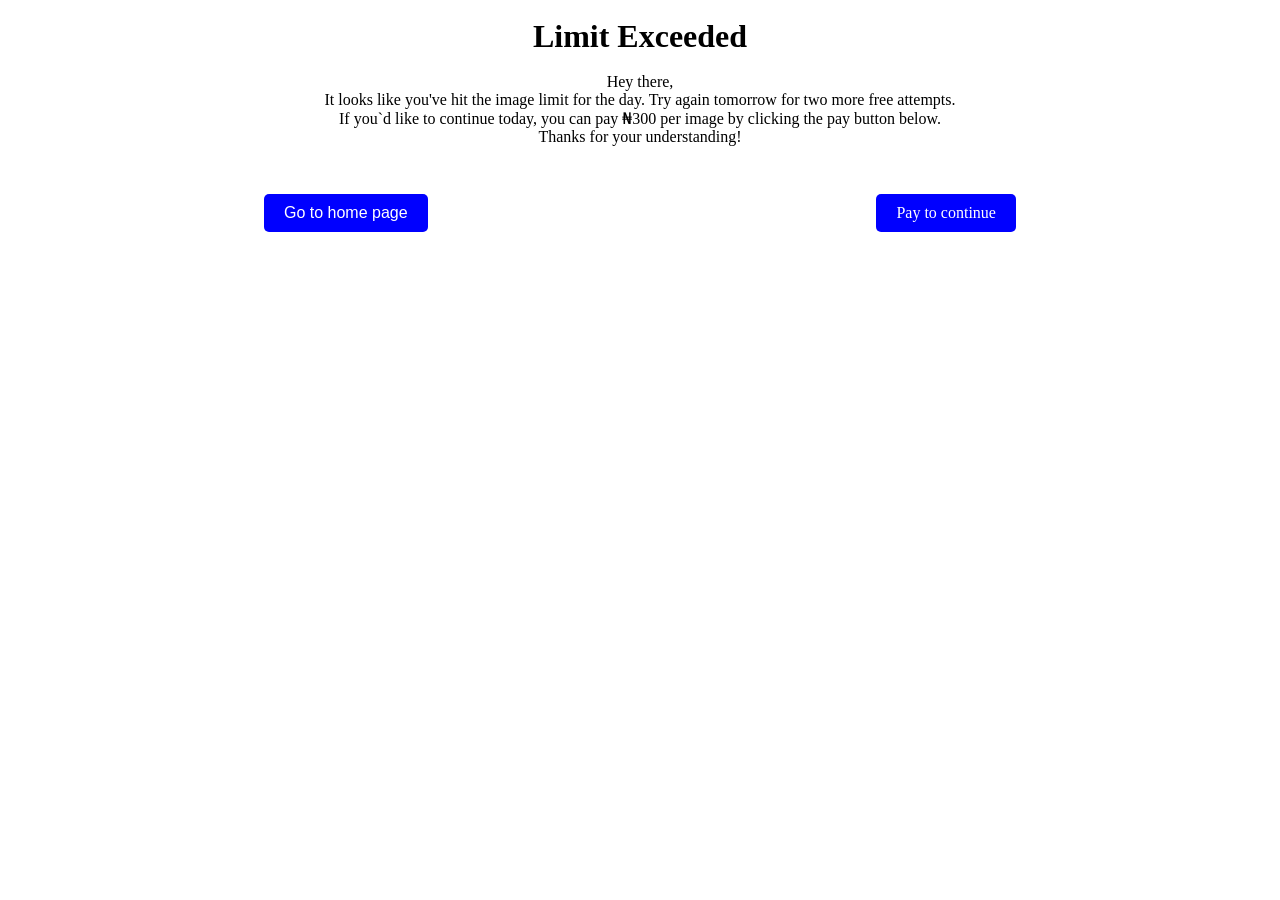
<file: templates/limit-exceeded.html>
<!DOCTYPE html>
<html>
<head>
  <meta charset="UTF-8">
  <meta name="viewport" content="width=device-width, initial-scale=1.0">
    <title>Limit Exceeded</title>
    <style>
        body {
            text-align: center;
          padding-top: 10px;


        }
        h1, p {
            margin: 0 auto;
            width: 50%;
        }

          .responsive-div {
    display: flex;
    justify-content: space-around;
    align-items: center;

    padding: 10px 0;
    border-radius: 15px;
    width: 95%;
    margin: 0 auto;
  }



  .button1 {
    background-color: blue;
    color: #fff;
  }

  .button2 {
    background-color: blue;
    color: #fff;
  }

        .button {
            background-color: blue;
            color: white;
            padding: 10px 20px;
            border: none;
            border-radius: 5px;
            text-align: center;
            text-decoration: none;
            display: inline-block;
            font-size: 16px;
            margin-top: 20px;
        }
        .pay-button {
            background-color: blue;
            color: white;
            padding: 10px 20px;
            border: none;
            border-radius: 5px;
            text-align: center;
            text-decoration: none;
            display: inline-block;
            font-size: 16px;
            margin-top: 20px;
            margin-left: 10px;
        }
        @media only screen and (max-width: 600px) {
            h1, p {
                width: 80%;
            }
        }
    </style>
</head>
<body>
    <h1>Limit Exceeded</h1><br>
    <p>Hey there,<br>

    It looks like you've hit the image limit for the day. Try again tomorrow for two more free attempts. If you`d like to continue today, you can pay ₦300 per image by clicking the pay button below. Thanks for your understanding!</p><br>


    <div class="responsive-div">
  <form method="get" action='/'>
 <input class="button button1" value="Go to home page" type="submit">
  </form>



  <a class="button button2" href="https://flutterwave.com/pay/kwogg4vtk3da">Pay to continue</a>
</div>
</html>








<!--<!DOCTYPE html>
<html>
<head>
  <meta charset="UTF-8">
  <meta name="viewport" content="width=device-width, initial-scale=1.0">
    <title>Limit Exceeded</title>
    <style>
        body {
            text-align: center;
          padding-top: 10px;


        }
        h1, p {
            margin: 0 auto;
            width: 50%;
        }
        .button {
            background-color: blue;
            color: white;
            padding: 10px 20px;
            border: none;
            border-radius: 5px;
            text-align: center;
            text-decoration: none;
            display: inline-block;
            font-size: 16px;
            margin-top: 20px;
        }
        .pay-button {
            background-color: blue;
            color: white;
            padding: 10px 20px;
            border: none;
            border-radius: 5px;
            text-align: center;
            text-decoration: none;
            display: inline-block;
            font-size: 16px;
            margin-top: 20px;
            margin-left: 10px;
        }
        @media only screen and (max-width: 600px) {
            h1, p {
                width: 80%;
            }
        }
    </style>
</head>
<body>
    <h1>Limit Exceeded</h1><br>
    <p>Hey there,<br>

    It looks like you've hit the image limit for the day. If you want to keep going, you can either pay ₦300 per image by clicking on the pay button below, or try again tomorrow for two more free tries. Thanks for understanding!</p><br>
    

    <form method="get" action='/'>
        <input class="button button1" value="Home page" type="submit">
        <button class="pay-button" href="www.google.com">Pay to continue</button>
</body>
    </form>
  
</html>


<!--
<!DOCTYPE html>
<html>
<head>
    <title>Limit Exceeded</title>
    <style>
        body {
            text-align: center;
        }
        h1, p {
            margin: 0 auto;
            width: 50%;
        }
        .button {
            background-color: blue;
            color: white;
            padding: 10px 20px;
            border: none;
            border-radius: 5px;
            text-align: center;
            text-decoration: none;
            display: inline-block;
            font-size: 16px;
            margin-top: 20px;
        }
    </style>
</head>
<body>
    <h1>Limit Exceeded</h1>
    <p>Sorry, you have exceeded the maximum limit of predictions per day.</p>
    <p>Please try again tomorrow.</p>
    
<form method="get" action='/'>
 <input class="button button1" value="Go to home page" type="submit">
  </form>

</body>
</html>
--<a href="home.html" class="button">Go to home page</a>-->
</file>
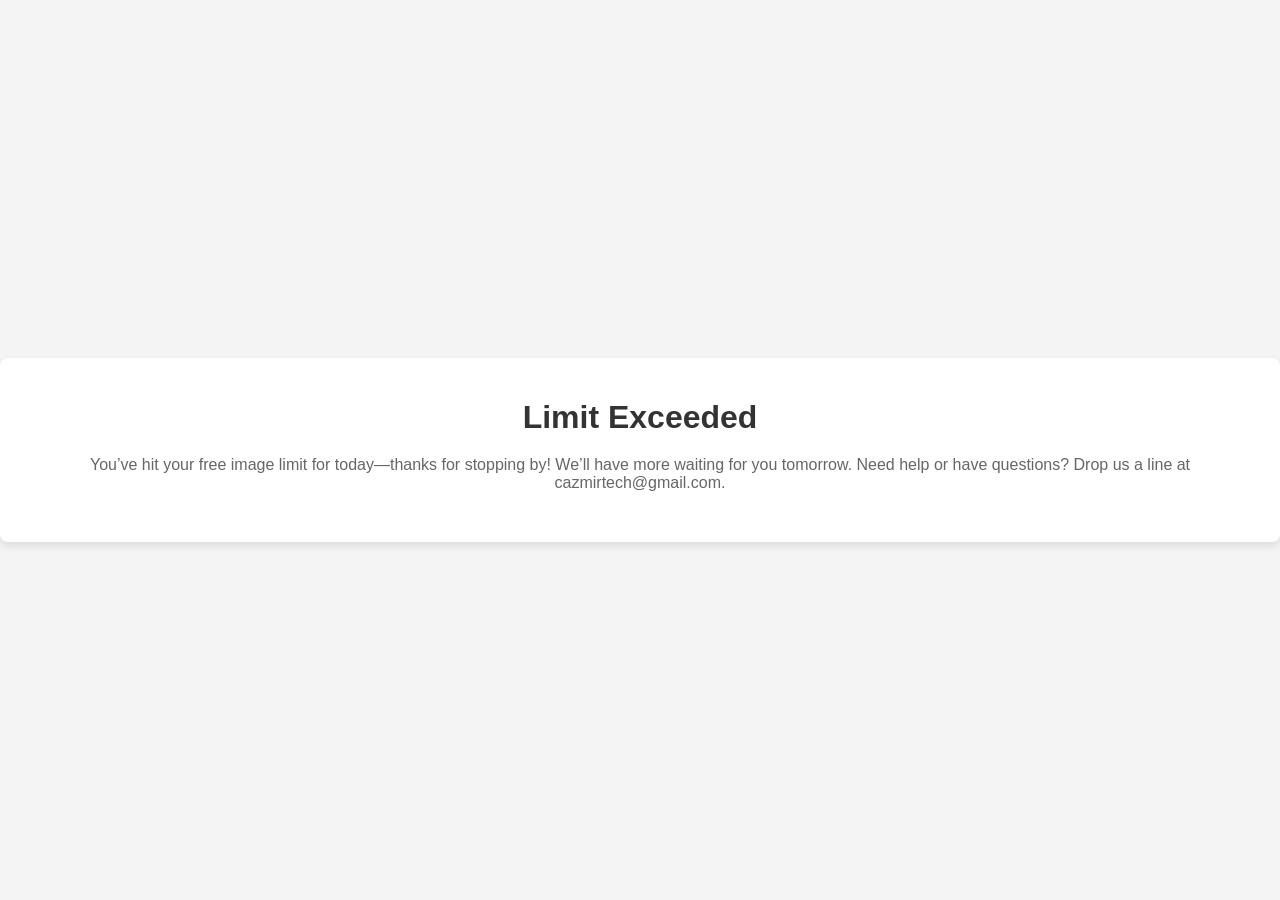
<file: templates/limit.html>
<!DOCTYPE html>
<html lang="en">
<head>
    <meta charset="UTF-8">
    <meta name="viewport" content="width=device-width, initial-scale=1.0">
    <title>Subscription Limit Exceeded</title>
    <style>
        body {
            font-family: Arial, sans-serif;
            background-color: #f4f4f4;
            display: flex;
            justify-content: center;
            align-items: center;
            height: 100vh;
            margin: 0;
        }

        .container {
            text-align: center;
            background-color: #fff;
            padding: 20px;
            border-radius: 8px;
            box-shadow: 0 4px 8px rgba(0, 0, 0, 0.1);
        }

        h1 {
            color: #333;
            margin-bottom: 20px;
        }

        p {
            font-size: 16px;
            color: #666;
            margin-bottom: 30px;
        }

        .subscription-button {
            background-color: #28a745;
            color: white;
            padding: 10px 20px;
            border: none;
            border-radius: 5px;
            font-size: 18px;
            cursor: pointer;
            transition: background-color 0.3s ease;
        }

        .subscription-button:hover {
            background-color: #218838;
        }

        .subscription-button:focus {
            outline: none;
        }
    </style>
</head>
<body>
    <div class="container">
        <h1>Limit Exceeded</h1>
        <p>You’ve hit your free image limit for today—thanks for stopping by! We’ll have more waiting for you tomorrow. Need help or have questions? Drop us a line at cazmirtech@gmail.com.</p>


        <!--<p>You have reached the maximum number of free photo enhancements, or your subscription has expired.</p>-->
       <!-- <p>Please subscribe to continue using the service.</p>
        <form action="/subscription" method="post">
            <button class="subscription-button" type="submit">Subscribe Now</button>
        </form>-->
    </div>
</body>
</html>
</file>
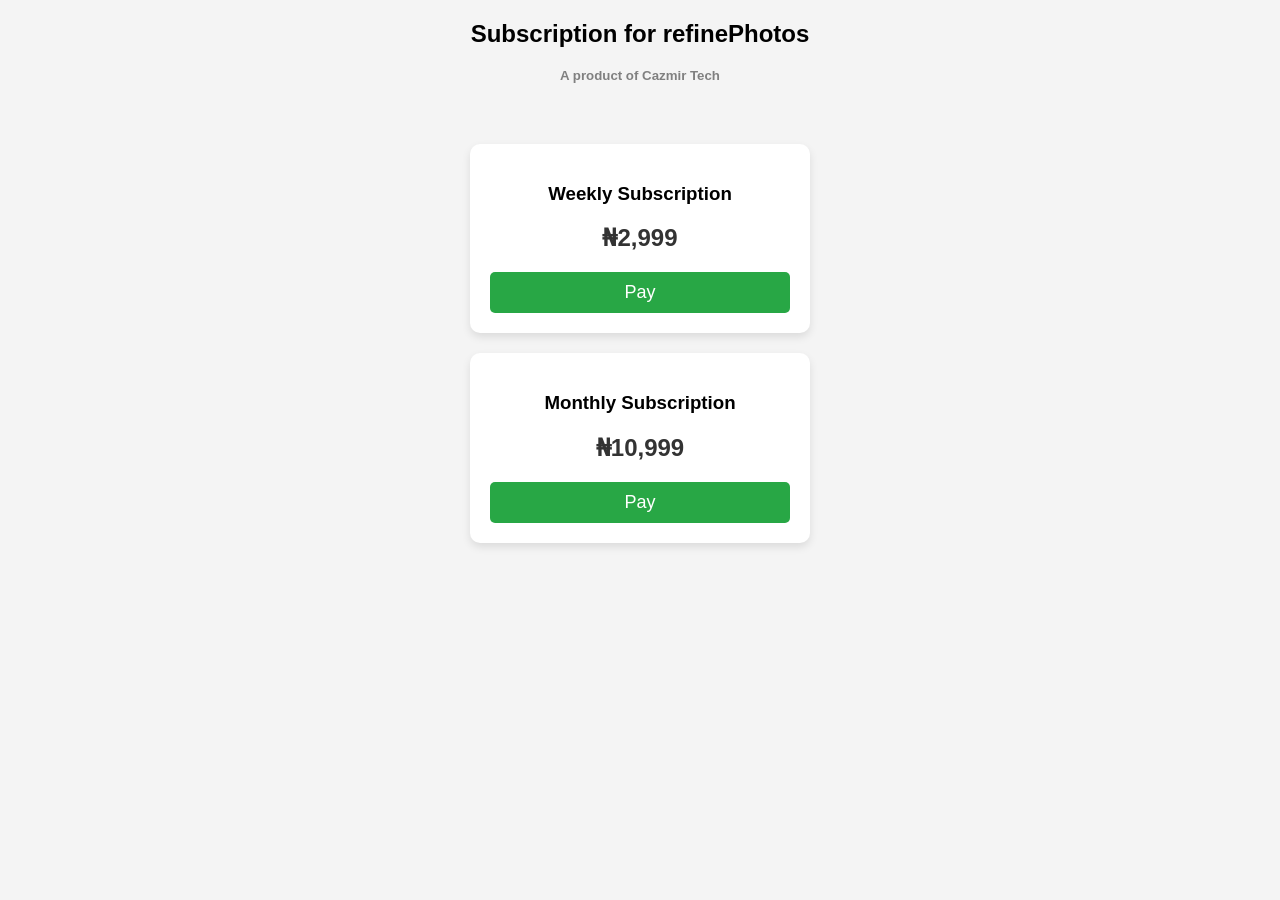
<file: templates/payment.html>
<!DOCTYPE html>
<html lang="en">
<head>
    <meta charset="UTF-8">
    <meta name="viewport" content="width=device-width, initial-scale=1.0">
    <title>Subscription</title>
    <style>
        body {
            margin: 0;
            padding: 0;
            font-family: sans-serif;
            display: flex;
            flex-direction: column;
            justify-content: flex-start; /* Pushes content slightly upwards */
            align-items: center;
            min-height: 100vh;
            background-color: #f4f4f4;
        }

        .container {
            display: flex;
            flex-direction: column;
            justify-content: center;
            align-items: center;
            margin-top: 20px;
            width: 100%;
            gap: 20px; /* Adds space between the cards */
        }

        .card {
            background-color: white;
            padding: 20px;
            border-radius: 10px;
            box-shadow: 0 4px 8px rgba(0, 0, 0, 0.1);
            max-width: 300px;
            width: 100%;
            text-align: center;
        }

        .card h2 {
            margin-bottom: 20px;
            font-size: 24px;
            color: #333;
        }

        button {
            padding: 10px 20px;
            background-color: #28a745;
            border: none;
            color: white;
            font-size: 18px;
            border-radius: 5px;
            cursor: pointer;
            width: 100%;
        }

        button:hover {
            background-color: #218838;
        }

        img {
            max-width: 100%;
            height: auto;
            margin-top: 10px;
        }

        @media (max-width: 768px) {
            body {
                padding: 20px;
            }

            button {
                font-size: 16px;
            }
        }
    </style>
</head>
<body>
    <!-- Add an image at the top, centered --
    <img src="your-image-url-here.jpg" alt="Top Image">
-->
<h2 style="color: navyblue;">Subscription for refinePhotos<br> <h5 style="padding: 0px; margin: 0px; color:gray;">A product of Cazmir Tech</h5> </h2>
    


    <div class="container">
        <input id="myInput" style="visibility: hidden" value="{{email}}">

<!--
        <!-- First card --
        <div class="card">
            <h2>Daily Subscription</h2>
            <h2>₦699</h2>
            <small>1 time payment</small>
            <button type="button" onclick="payWithPaystackDaily()">Pay</button>
        </div>
-->
        
        <!-- Second card -->
        <div class="card">
            <h3>Weekly Subscription</h3>
            <h2>₦2,999</h2>
            <button type="button" onclick="payWithPaystackWeekly()">Pay</button>
        </div>

        <!-- Thord card -->
        <div class="card">
            <h3>Monthly Subscription</h3>
            <h2>₦10,999</h2>
            <button type="button" onclick="payWithPaystackMonthly()">Pay</button>
        </div>
    </div>

    <script src="https://js.paystack.co/v1/inline.js"></script>
    <script type="text/javascript">
        // Step 1: Select the input element

      /*function payWithPaystackDaily(){
        var inputElement = document.getElementById("myInput"); // Select the input element by ID
       var inputValue = inputElement.value; // Get the value of the input element
          
        var handler = PaystackPop.setup({
          key: 'pk_test_c4706f1b2ad704752356bc09a889ec5c4b9d93c5', // Replace with your Paystack public key
          email: inputValue,
          first_name: 'User',
          amount: 69900, // Amount in kobo (500 naira)
          plan: "PLN_w4fs0biifu28ri0",
          ref: ''+Math.floor((Math.random() * 1000000000) + 1), // Transaction reference

          callback: function(response){
            // Successful payment
            console.log(response);
            // Automatically redirect to the '/show' Flask route after successful payment
            window.location.href = "/chatbot";
          },
          onClose: function(){
            alert('Transaction was not completed.');
          }
        });
        handler.openIframe();
      }
*/



        
      function payWithPaystackWeekly(){
        var inputElement = document.getElementById("myInput"); // Select the input element by ID
       var inputValue = inputElement.value; // Get the value of the input element
          
        var handler = PaystackPop.setup({
          key: 'pk_test_c4706f1b2ad704752356bc09a889ec5c4b9d93c5', // Replace with your Paystack public key
          email: inputValue,
          first_name: 'User',
          amount: 299900, // Amount in kobo (500 naira)
          plan: "PLN_lll42woni2tyrv9",
          ref: ''+Math.floor((Math.random() * 1000000000) + 1), // Transaction reference

          callback: function(response){
            // Successful payment
            console.log(response);
            // Automatically redirect to the '/show' Flask route after successful payment
            window.location.href = "/upload-page";
          },
          onClose: function(){
            alert('Transaction was not completed.');
          }
        });
        handler.openIframe();
      }





        
  
      function payWithPaystackMonthly(){
        var inputElement = document.getElementById("myInput"); // Select the input element by ID
       var inputValue = inputElement.value; // Get the value of the input element
          
        var handler = PaystackPop.setup({
          key: 'pk_test_c4706f1b2ad704752356bc09a889ec5c4b9d93c5', // Replace with your Paystack public key
          email: inputValue,
          first_name: 'User',
          amount: 109900, // Amount in kobo (500 naira)
          plan: "PLN_f2w44y4tk384oxp",
          ref: ''+Math.floor((Math.random() * 1000000000) + 1), // Transaction reference

          callback: function(response){
            // Successful payment
            console.log(response);
            // Automatically redirect to the '/show' Flask route after successful payment
            window.location.href = "/upload-page";
          },
          onClose: function(){
            alert('Transaction was not completed.');
          }
        });
        handler.openIframe();
      }
    </script>
</body>
</html>
</file>
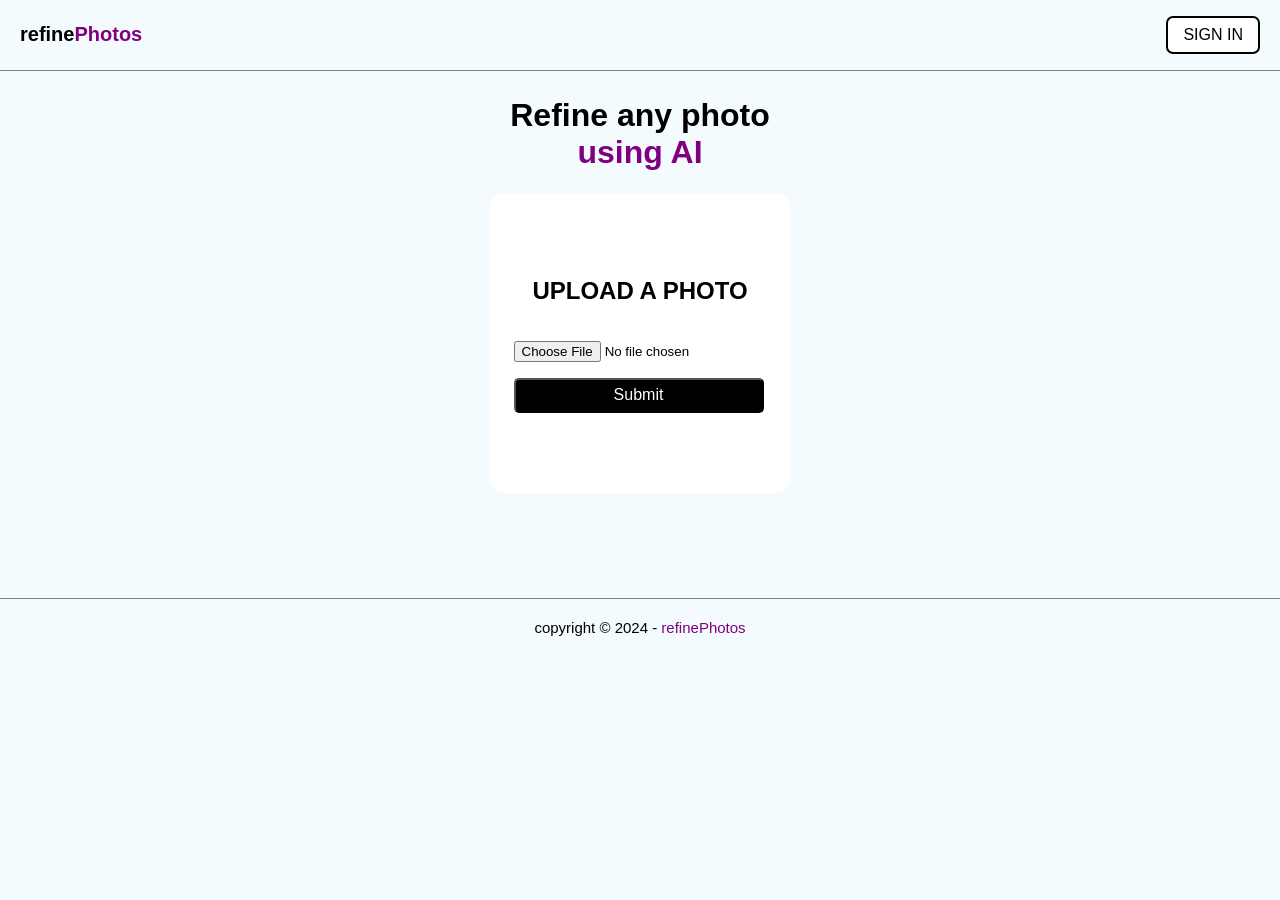
<file: templates/presignup-upload-page.html>
<!DOCTYPE html>
<html>
  <head>
    <meta charset="UTF-8">
    <meta name="viewport" content="width=device-width, initial-scale=1.0">
    <title>Refine Photos</title>
    <style>
      .bodyy {
        display: flex;
        flex-direction: column;
        font-family: Arial, Helvetica, sans-serif;
        height: 100vh;
        margin: 0;
        background-color: #F3FBFF;
        padding-bottom: 0;
        padding-top: 0;
      }

      #brandname {
        font-size: 20px;
      }

      .page-header {
        display: flex;
        justify-content: space-between;
        align-items: center;
        padding: 10px 20px;
        border-bottom: 1.3px solid grey;
      }

      .login-button {
        text-decoration: none;
        background-color: white;
        border: 2px solid black;
        border-radius: 7px;
        padding: 8px 15px;
        font-size: 16px;
        color: black;
        text-transform: uppercase;
        font-family: Arial, Helvetica, sans-serif;
        cursor: pointer;
        transition: background-color 0.3s ease;
      }

      .login-button:hover {
        background-color: black;
        color: white;
      }

      .hechone {
        text-align: center;
      }

      .containerr {
        display: flex;
        flex-direction: column;
        align-items: center;
        padding: 5px;
      }

      .container {
        margin-bottom: 50px;
      }

      .rounded-box {
        width: 300px;
        min-height: 300px;
        background-color: white;
        border-radius: 15px;
        display: flex;
        flex-direction: column;
        align-items: center;
        justify-content: center;
      }

      #submit {
        color: white;
        background-color: black;
        border-radius: 5px;
        width: 250px;
        height: 35px;
        font-size: 16px;
        font-style: bold;
      }

      @media (min-width: 600px) {
        .containa {
          flex-direction: row;
        }

        .child-div {
          width: 50%;
        }
      }

      #footertext {
        width: 100%;
        text-align: center;
        font-size: 15px;
        margin-top: 50px;
        border-top: 1.3px solid grey;
        padding-top: 20px;
      }
    </style>
  </head>
  <body class="bodyy">
    <div class="container">
      <div class="page-header">
        <h1 id="brandname">
          <span style="color: black;">refine</span><span style="color: purple;">Photos</span>
        </h1>
        <a href="{{url_for('login')}}" class="login-button">SIGN IN</a>
      </div>
      <div class="containerr">
        <h1 class="hechone">Refine any photo <br><span style="color: purple;"> using AI</span></h1>
        <div class="rounded-box">
          <h2 class>UPLOAD A PHOTO</h2>
          <form method="post" action="/presignup-display-page" enctype="multipart/form-data">
            <p>
              <input type="file" name="file" autocomplete="off" required>
            </p>
            <p>
              <input id="submit" type="submit" value="Submit">
            </p>
          </form>
        </div>
      </div>
    </div>
    <p id="footertext">copyright &copy; 2024 - <span style="color: purple"> refinePhotos</span></p>
  </body>
</html>
</file>
